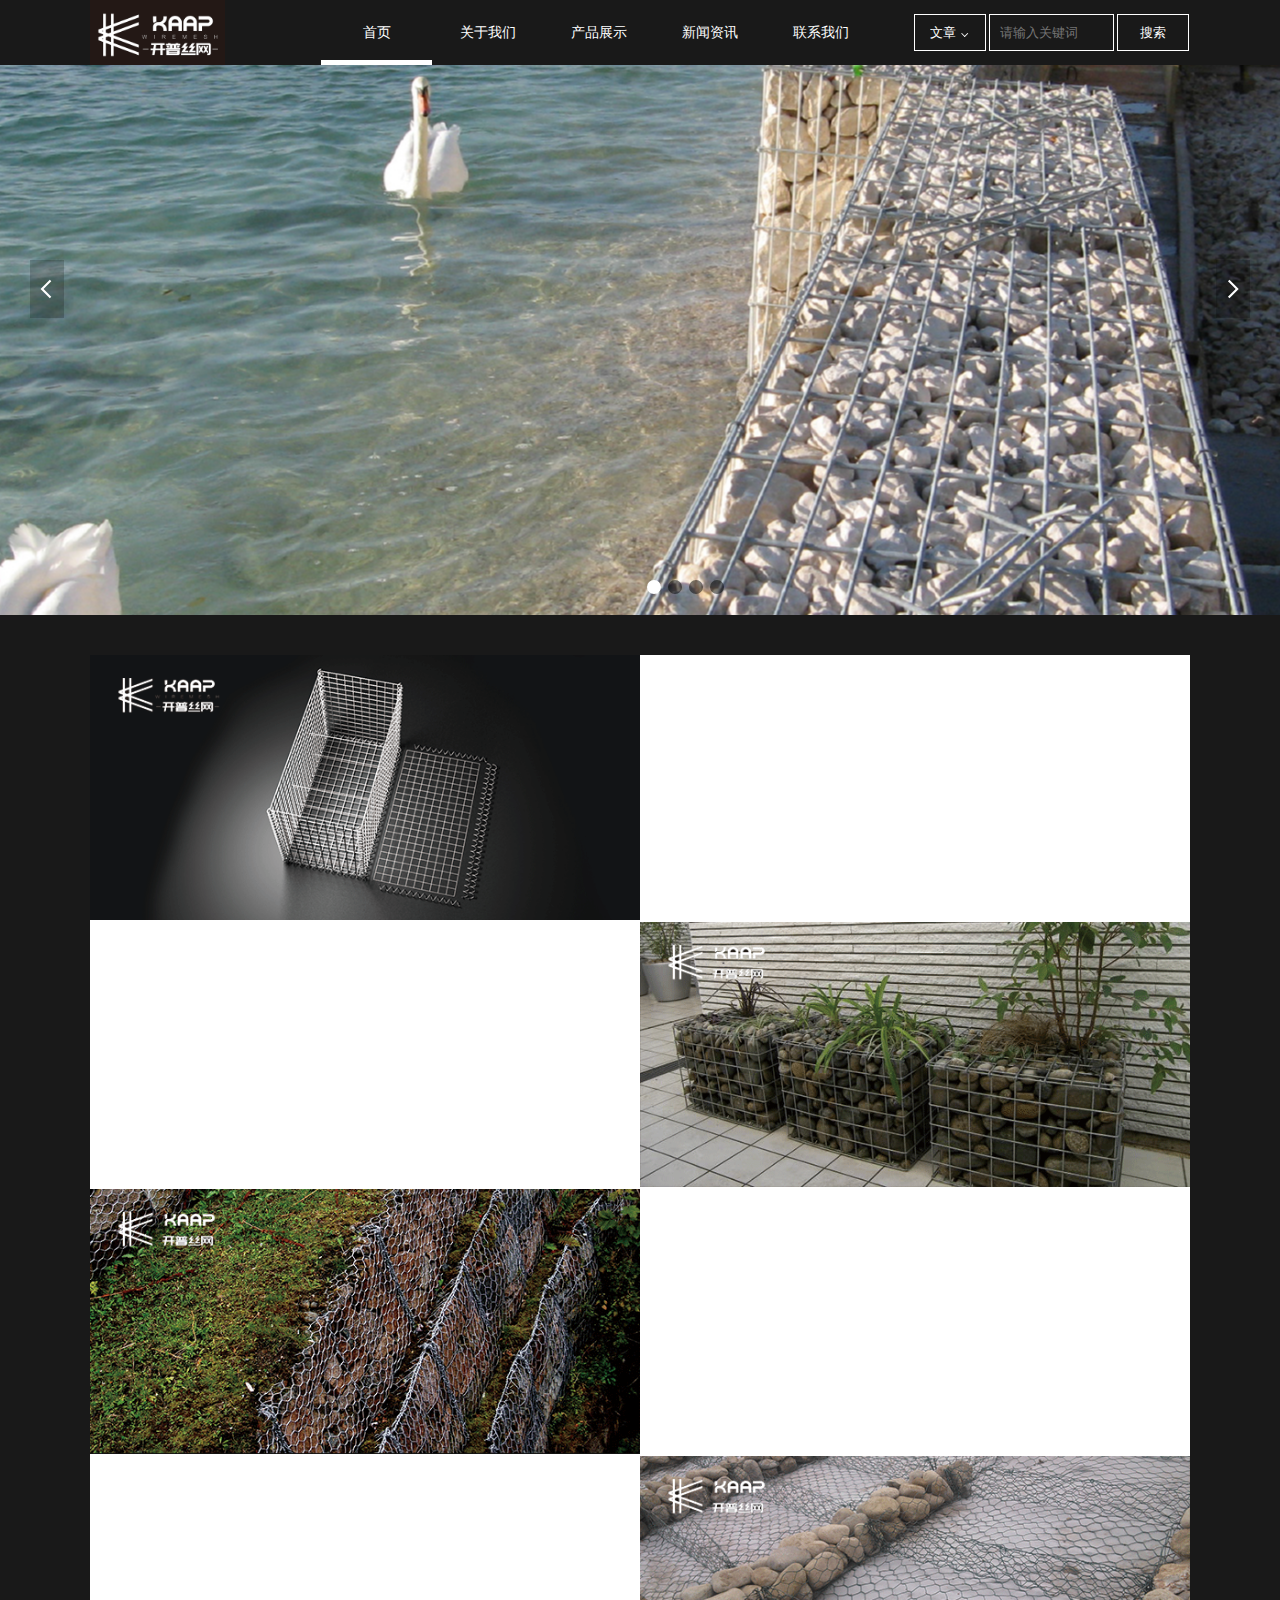
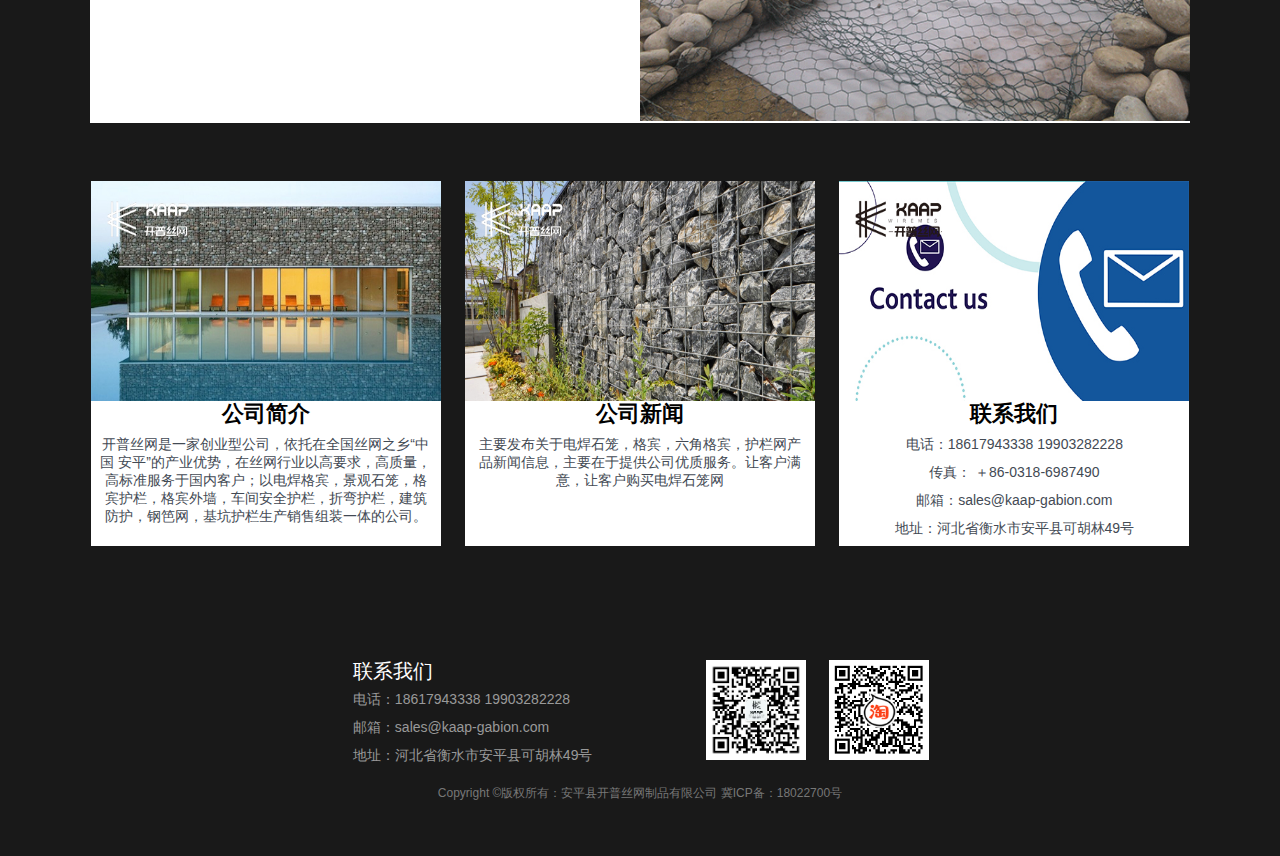
<file: index.html>
<!DOCTYPE html>
<html lang="en">

<head>
	<meta charset="UTF-8">
	<meta name="viewport" content="width=device-width, initial-scale=1.0">
	<meta http-equiv="X-UA-Compatible" content="ie=edge">
	<meta name="description"
		content="景观石笼 电焊石笼 石笼 雷诺护垫 景观挡墙用钢筋焊接的网片，通过螺旋丝链接组成需要规格尺寸铁丝笼，装入石头，作为景观挡墙与工程防护用挡土墙使用。还可以用于防汛抗旱的石头笼。">
	<meta name="keywords" content="景观石笼 电焊石笼 石笼 雷诺护垫 景观挡墙,钢筋石笼">
	<title>景观石笼 电焊石笼 石笼 雷诺护垫 景观挡墙</title>
	<link rel="icon" href="./img/KAAP_TM-黑.jpg">
	<link rel="stylesheet" href="./css/index.css">
	<link rel="stylesheet" href="./css/header.css">
	<link rel="stylesheet" href="./css/banner.css">
	<link rel="stylesheet" href="./css/mian.css">
	<link rel="stylesheet" href="./css/footer.css">
</head>

<body>
	<!-- 头部 -->
	<div class="home-header">
		<!-- logo -->
		<div class="logo">
			<a href="index.html"><img src="./img/logo.png" alt="Logo"></a>
		</div>
		<!-- 导航 -->
		<div class="home-nav">
			<ul>
				<li style="border-bottom:5px solid white;"><a href="#">首页</a></li>
				<li><a href="#">关于我们</a></li>
				<li><a href="#">产品展示</a></li>
				<li><a href="#">新闻资讯</a></li>
				<li><a href="#">联系我们</a></li>
			</ul>
		</div>

		<div class="nav-search">
			<select name="" id="">
				<option value="1">文章</option>
				<option value="2">咨询</option>
				<option value="3">新闻</option>
			</select>
			<input type="text" placeholder="请输入关键词">
			<button>搜索</button>
		</div>
	</div>
	<!-- 顶部轮播图 -->
	<div class="home-banner">
		<div id="home-banner-box">
			<div id="home-banner-content">
				<div class="home-banner-img1"></div>
				<div class="home-banner-img2"></div>
				<div class="home-banner-img3"></div>
				<div class="home-banner-img4"></div>
				<!-- <span class="home-banner-img1"></span>
				<span class="home-banner-img2"></span>
				<span class="home-banner-img3"></span>
				<span class="home-banner-img4"></span> -->
				<!-- <img src="./img/banner01.jpg" alt="">
			<img src="./img/banner02.jpg" alt="">
			<img src="./img/banner03.jpg" alt="">
			<img src="./img/banner04.jpg" alt=""> -->
			</div>
		</div>
		<div class="home-banner-dot" id="home-banner-dot">
			<ul id="home-banner-dotul">
				<li></li>
				<li></li>
				<li></li>
				<li></li>
			</ul>
		</div>
		<div class="home-banner-btn">
			<div id="banner-btn-left">
				<img src="./img/left.svg" alt="">
			</div>
			<div id="banner-btn-right">
				<img src="./img/right.svg" alt="">
			</div>

		</div>
	</div>
	<script src="./js/banner.js"></script>
	<!-- 主体内容 -->
	<div class="home-main">
		<div class="home-main-box">
			<table>
				<tr>
					<td><img src="./img/主01.png" alt=""></td>
					<td></td>
				</tr>
				<tr>
					<td></td>
					<td><img src="./img/主02.png" alt=""></td>
				</tr>
				<tr>
					<td><img src="./img/主03.png" alt=""></td>
					<td></td>
				</tr>
				<tr>
					<td></td>
					<td><img src="./img/主04.png" alt=""></td>
				</tr>
			</table>
			<div class="home-main-bottom">
				<div style="left: -21px;">
					<img src="./img/公司简介.jpg" alt="">
					<span>公司简介</span>
					<p>开普丝网是一家创业型公司，依托在全国丝网之乡“中国
						安平”的产业优势，在丝网行业以高要求，高质量，高标准服务于国内客户；以电焊格宾，景观石笼，格宾护栏，格宾外墙，车间安全护栏，折弯护栏，建筑防护，钢笆网，基坑护栏生产销售组装一体的公司。</p>

				</div>
				<div>
					<img src="./img/公司新闻.jpg" alt="">
					<span>公司新闻</span>
					<p>主要发布关于电焊石笼，格宾，六角格宾，护栏网产品新闻信息，主要在于提供公司优质服务。让客户满意，让客户购买电焊石笼网</p>
				</div>
				<div style="right: -21px;">
					<img src="./img/联系我们.jpg" alt="">
					<span>联系我们</span>
					<p>电话：18617943338 19903282228</p>
					<p>传真： ＋86-0318-6987490</p>
					<p>邮箱：sales@kaap-gabion.com</p>
					<p>地址：河北省衡水市安平县可胡林49号</p>
				</div>
			</div>
		</div>

	</div>
	<!-- footer -->
	<footer class="home-footer">
		<div class="home-footer-box">
			<div class="home-footer-text">
				<p style="font-size: 20px; color: #FFF;">联系我们</p>
				<br>
				<p>电话：18617943338 19903282228</p>
				<br>
				<p>邮箱：sales@kaap-gabion.com</p>
				<br>
				<p>地址：河北省衡水市安平县可胡林49号</p>
			</div>
			<div class="home-footer-img">
				<img src="./img/微信二维码.jpg" alt="">
				<img src="./img/淘宝二维码.png" alt="">
			</div>
			<span>Copyright ©版权所有：安平县开普丝网制品有限公司 冀ICP备：18022700号 </span>
		</div>
	</footer>
</body>

</html>
</file>
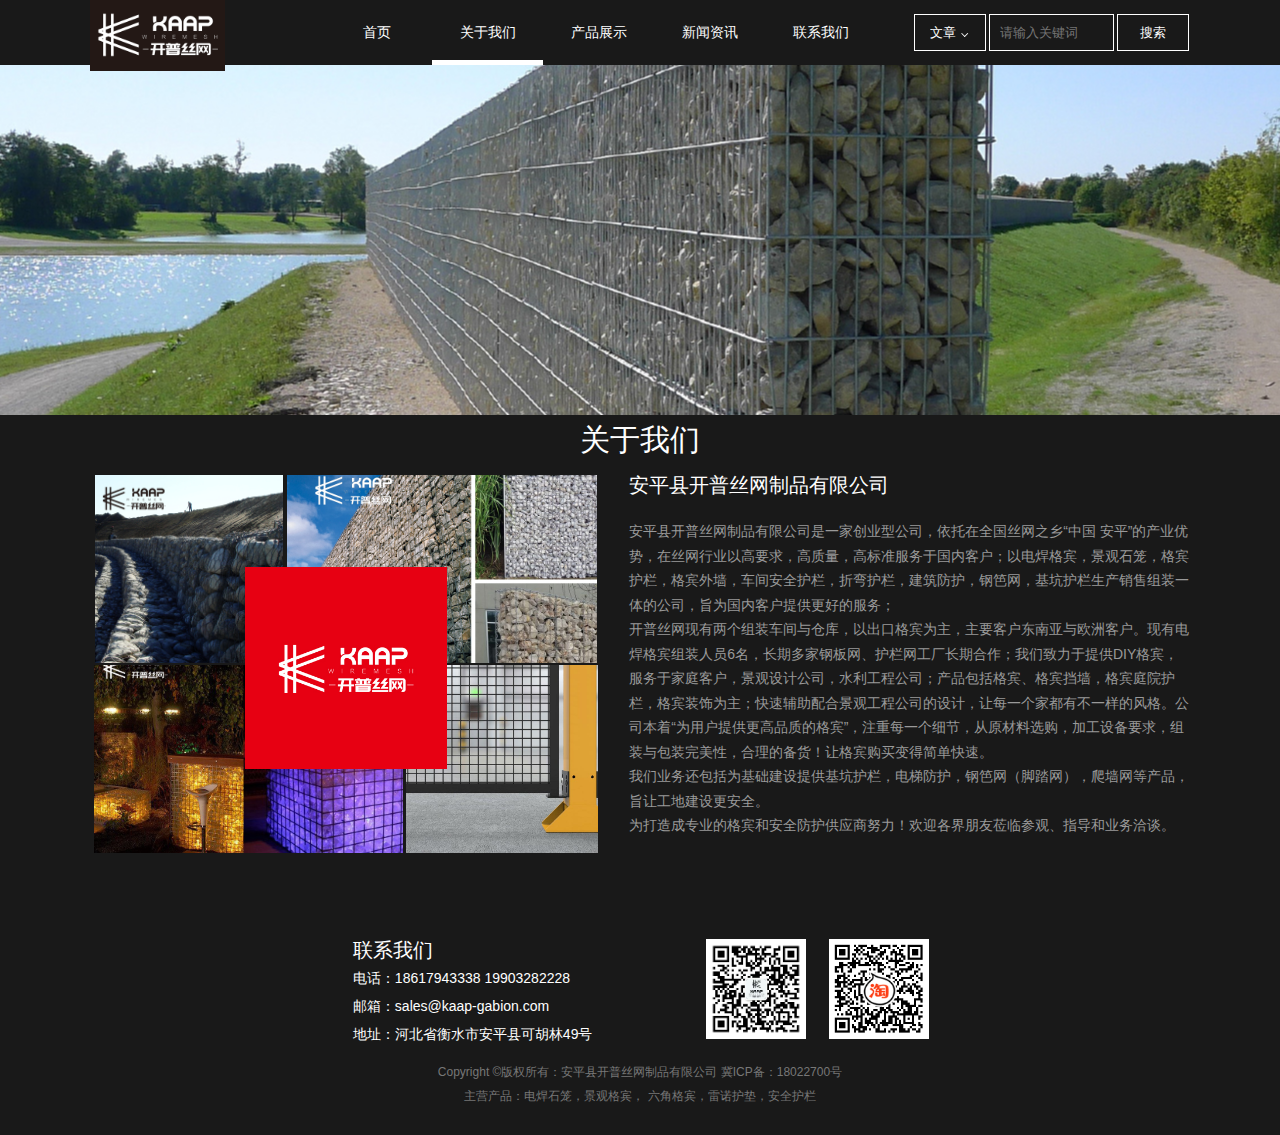
<file: about.html>
<!DOCTYPE html>
<html lang="en">

<head>
    <meta charset="UTF-8">
    <meta name="viewport" content="width=device-width, initial-scale=1.0">
    <meta http-equiv="X-UA-Compatible" content="ie=edge">
    <meta name="description"
        content="景观石笼 电焊石笼 石笼 雷诺护垫 景观挡墙用钢筋焊接的网片，通过螺旋丝链接组成需要规格尺寸铁丝笼，装入石头，作为景观挡墙与工程防护用挡土墙使用。还可以用于防汛抗旱的石头笼。">
    <meta name="keywords" content="景观石笼 电焊石笼 石笼 雷诺护垫 景观挡墙,钢筋石笼">
    <title>关于我们-专业生产景观石笼</title>
    <link rel="icon" href="./img/KAAP_TM-黑.jpg">
    <link rel="stylesheet" href="./css/index.css">
    <link rel="stylesheet" href="./css/header.css">
    <link rel="stylesheet" href="./css/about_banner.css">
    <link rel="stylesheet" href="./css/about_mian.css">
    <link rel="stylesheet" href="./css/footer.css">
    <style>
        p {
            color: #FFF;
        }
    </style>
</head>

<body>
    <!-- 头部 -->
    <div class="home-header">
        <!-- logo -->
        <div class="logo">
            <a href="index.html"><img src="./img/logo.png" alt="Logo"></a>
        </div>
        <!-- 导航 -->
        <div class="home-nav">
            <ul>
                <li><a href="./index.html">首页</a></li>
                <li style="border-bottom:5px solid white;"><a href="./about.html">关于我们</a></li>
                <li><a href="./Product.html">产品展示</a></li>
                <li><a href="./news.html">新闻资讯</a></li>
                <li><a href="./contact.html">联系我们</a></li>
            </ul>
        </div>

        <div class="nav-search">
            <select name="" id="">
                <option value="1">文章</option>
                <option value="2">咨询</option>
                <option value="3">新闻</option>
            </select>
            <input type="text" placeholder="请输入关键词">
            <button>搜索</button>
        </div>
    </div>
    <!-- 顶部轮播图 -->
    <div class="about-banner">
        <div class="about-banner-img"></div>
    </div>
    <!-- 主体内容 -->
    <div class="about-main">
        <div class="about-main-box">
            <!-- 关于我们 -->
            <div class="about-main-top">
                <span>关于我们</span>
            </div>
            <!-- 左边图片堆 -->
            <div class="about-main-box-left">
                <div class="about-main-img1"></div>
                <div class="about-main-img2"></div>
                <div class="about-main-img3"></div>
                <div class="about-main-img4"></div>
                <div class="about-main-img5"></div>
            </div>
            <!-- 右边公司介绍 -->
            <div class="about-main-box-right">
                <span>安平县开普丝网制品有限公司 </span>
                <br><br><br>
                <p>
                    安平县开普丝网制品有限公司是一家创业型公司，依托在全国丝网之乡“中国
                    安平”的产业优势，在丝网行业以高要求，高质量，高标准服务于国内客户；以电焊格宾，景观石笼，格宾护栏，格宾外墙，车间安全护栏，折弯护栏，建筑防护，钢笆网，基坑护栏生产销售组装一体的公司，旨为国内客户提供更好的服务；
                    <br>
                    开普丝网现有两个组装车间与仓库，以出口格宾为主，主要客户东南亚与欧洲客户。现有电焊格宾组装人员6名，长期多家钢板网、护栏网工厂长期合作；我们致力于提供DIY格宾，服务于家庭客户，景观设计公司，水利工程公司；产品包括格宾、格宾挡墙，格宾庭院护栏，格宾装饰为主；快速辅助配合景观工程公司的设计，让每一个家都有不一样的风格。公司本着“为用户提供更高品质的格宾”，注重每一个细节，从原材料选购，加工设备要求，组装与包装完美性，合理的备货！让格宾购买变得简单快速。
                    <br>
                    我们业务还包括为基础建设提供基坑护栏，电梯防护，钢笆网（脚踏网），爬墙网等产品，旨让工地建设更安全。
                    <br>
                    为打造成专业的格宾和安全防护供应商努力！欢迎各界朋友莅临参观、指导和业务洽谈。
                </p>
            </div>
        </div>

    </div>
    <!-- footer -->
    <footer class="home-footer">
        <div class="home-footer-box">
            <div class="home-footer-text">
                <p style="font-size: 20px; color: #FFF;">联系我们</p>
                <br>
                <p>电话：18617943338 19903282228</p>
                <br>
                <p>邮箱：sales@kaap-gabion.com</p>
                <br>
                <p>地址：河北省衡水市安平县可胡林49号</p>
            </div>
            <div class="home-footer-img">
                <img src="./img/微信二维码.jpg" alt="">
                <img src="./img/淘宝二维码.png" alt="">
            </div>
            <span>Copyright ©版权所有：安平县开普丝网制品有限公司 冀ICP备：18022700号 </span><br>
            <span>主营产品：电焊石笼，景观格宾， 六角格宾，雷诺护垫，安全护栏 </span>
        </div>
    </footer>
</body>

</html>
</file>
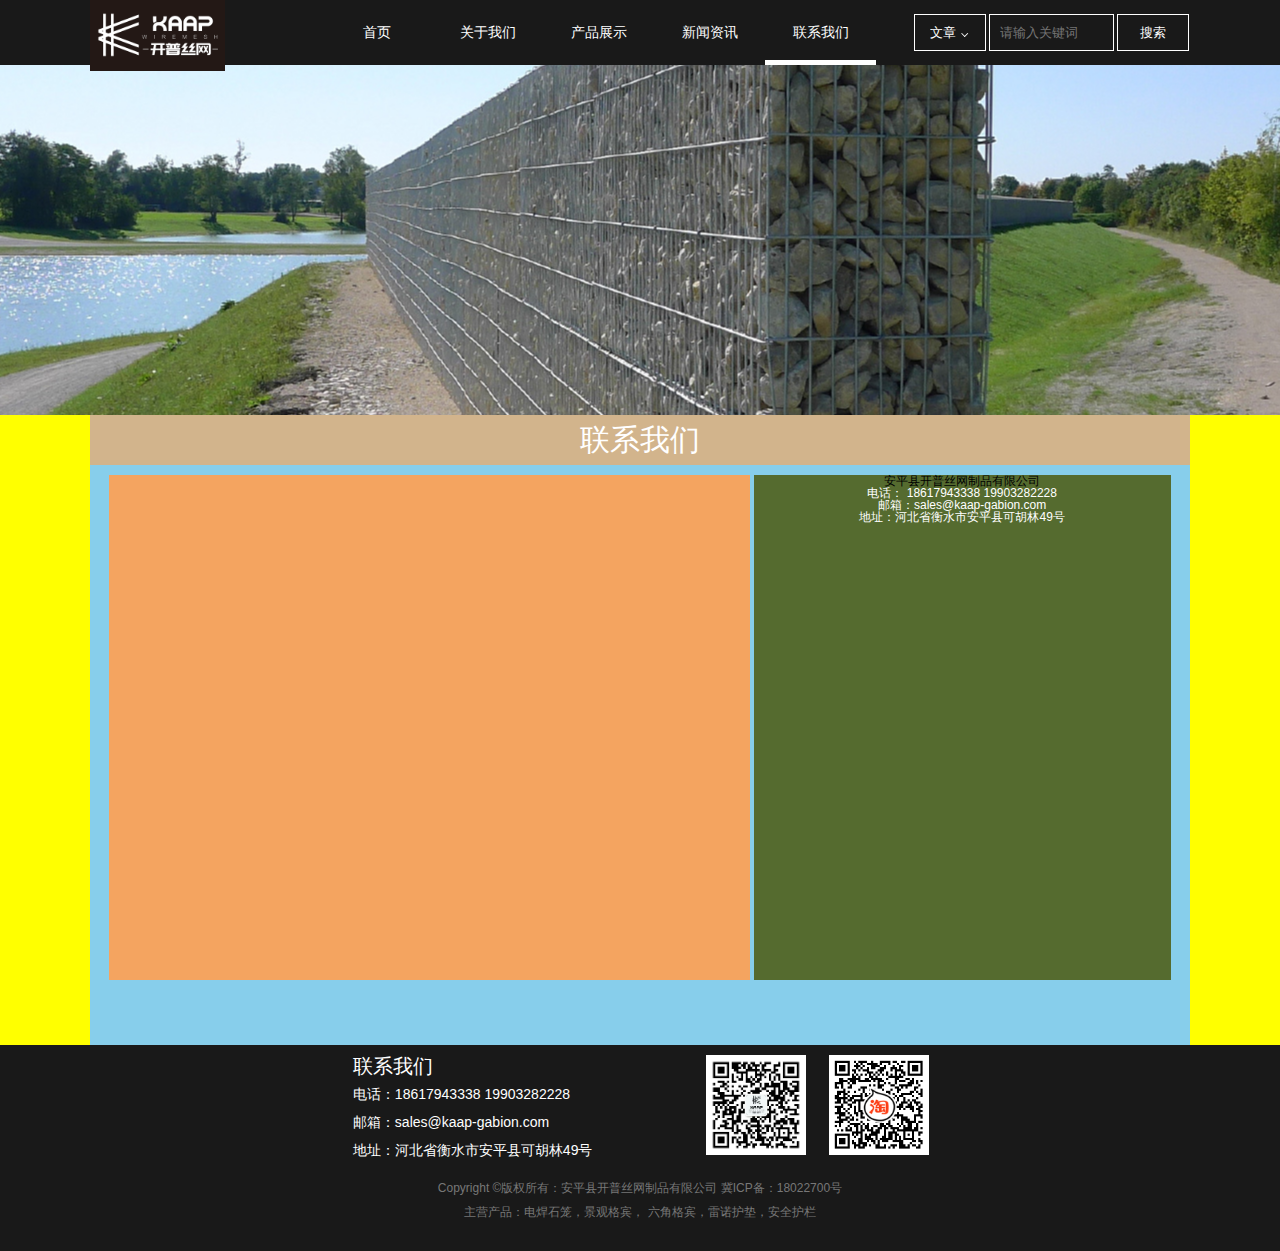
<file: contact.html>
<!DOCTYPE html>
<html lang="en">

<head>
    <meta charset="UTF-8">
    <meta name="viewport" content="width=device-width, initial-scale=1.0">
    <meta http-equiv="X-UA-Compatible" content="ie=edge">
    <meta name="description"
        content="景观石笼 电焊石笼 石笼 雷诺护垫 景观挡墙用钢筋焊接的网片，通过螺旋丝链接组成需要规格尺寸铁丝笼，装入石头，作为景观挡墙与工程防护用挡土墙使用。还可以用于防汛抗旱的石头笼。">
    <meta name="keywords" content="景观石笼 电焊石笼 石笼 雷诺护垫 景观挡墙,钢筋石笼">
    <title>联系我们-KAAP景观石笼生产</title>
    <link rel="icon" href="./img/KAAP_TM-黑.jpg">
    <link rel="stylesheet" href="./css/index.css">
    <link rel="stylesheet" href="./css/header.css">
    <link rel="stylesheet" href="./css/about_banner.css">
    <link rel="stylesheet" href="./css/contact_main.css">
    <link rel="stylesheet" href="./css/footer.css">
    <style>
        p {
            color: #FFF;
        }
    </style>
</head>

<body>
    <!-- 头部 -->
    <div class="home-header">
        <!-- logo -->
        <div class="logo">
            <a href="index.html"><img src="./img/logo.png" alt="Logo"></a>
        </div>
        <!-- 导航 -->
        <div class="home-nav">
            <ul>
                <li><a href="./index.html">首页</a></li>
                <li><a href="./about.html">关于我们</a></li>
                <li><a href="./product.html">产品展示</a></li>
                <li><a href="./news.html">新闻资讯</a></li>
                <li style="border-bottom:5px solid white;"><a href="./contact.html">联系我们</a></li>
            </ul>
        </div>

        <div class="nav-search">
            <select name="" id="">
                <option value="1">文章</option>
                <option value="2">咨询</option>
                <option value="3">新闻</option>
            </select>
            <input type="text" placeholder="请输入关键词">
            <button>搜索</button>
        </div>
    </div>
    <!-- 顶部轮播图 -->
    <!-- 此内容务必不要更改，轮播图复用 -->
    <div class="about-banner">
        <div class="about-banner-img"></div>
    </div>

    <!-- 主体内容 -->
    <div class="contact-main">
        <div class="contact-main-box">
            <!-- 联系我们标题 -->
            <div class="contact-main-box-top">
                <span>联系我们</span>
            </div>
            <!-- 联系我们内容 -->
            <div class="contact-main-left">

            </div>
            <div class="contact-main-right">
                <div>
                    <span>安平县开普丝网制品有限公司</span>
                    <p>电话： 18617943338 19903282228</p>
                    <p>邮箱：sales@kaap-gabion.com </p>
                    <p>地址：河北省衡水市安平县可胡林49号</p>
                </div>
                <div class="contact-input">
                    
                </div>
            </div>
        </div>
    </div>
    <!-- footer -->
    <footer class="home-footer">
        <div class="home-footer-box">
            <div class="home-footer-text">
                <p style="font-size: 20px; color: #FFF;">联系我们</p>
                <br>
                <p>电话：18617943338 19903282228</p>
                <br>
                <p>邮箱：sales@kaap-gabion.com</p>
                <br>
                <p>地址：河北省衡水市安平县可胡林49号</p>
            </div>
            <div class="home-footer-img">
                <img src="./img/微信二维码.jpg" alt="">
                <img src="./img/淘宝二维码.png" alt="">
            </div>
            <span>Copyright ©版权所有：安平县开普丝网制品有限公司 冀ICP备：18022700号 </span><br>
            <span>主营产品：电焊石笼，景观格宾， 六角格宾，雷诺护垫，安全护栏 </span>
        </div>
    </footer>
</body>

</html>
</file>
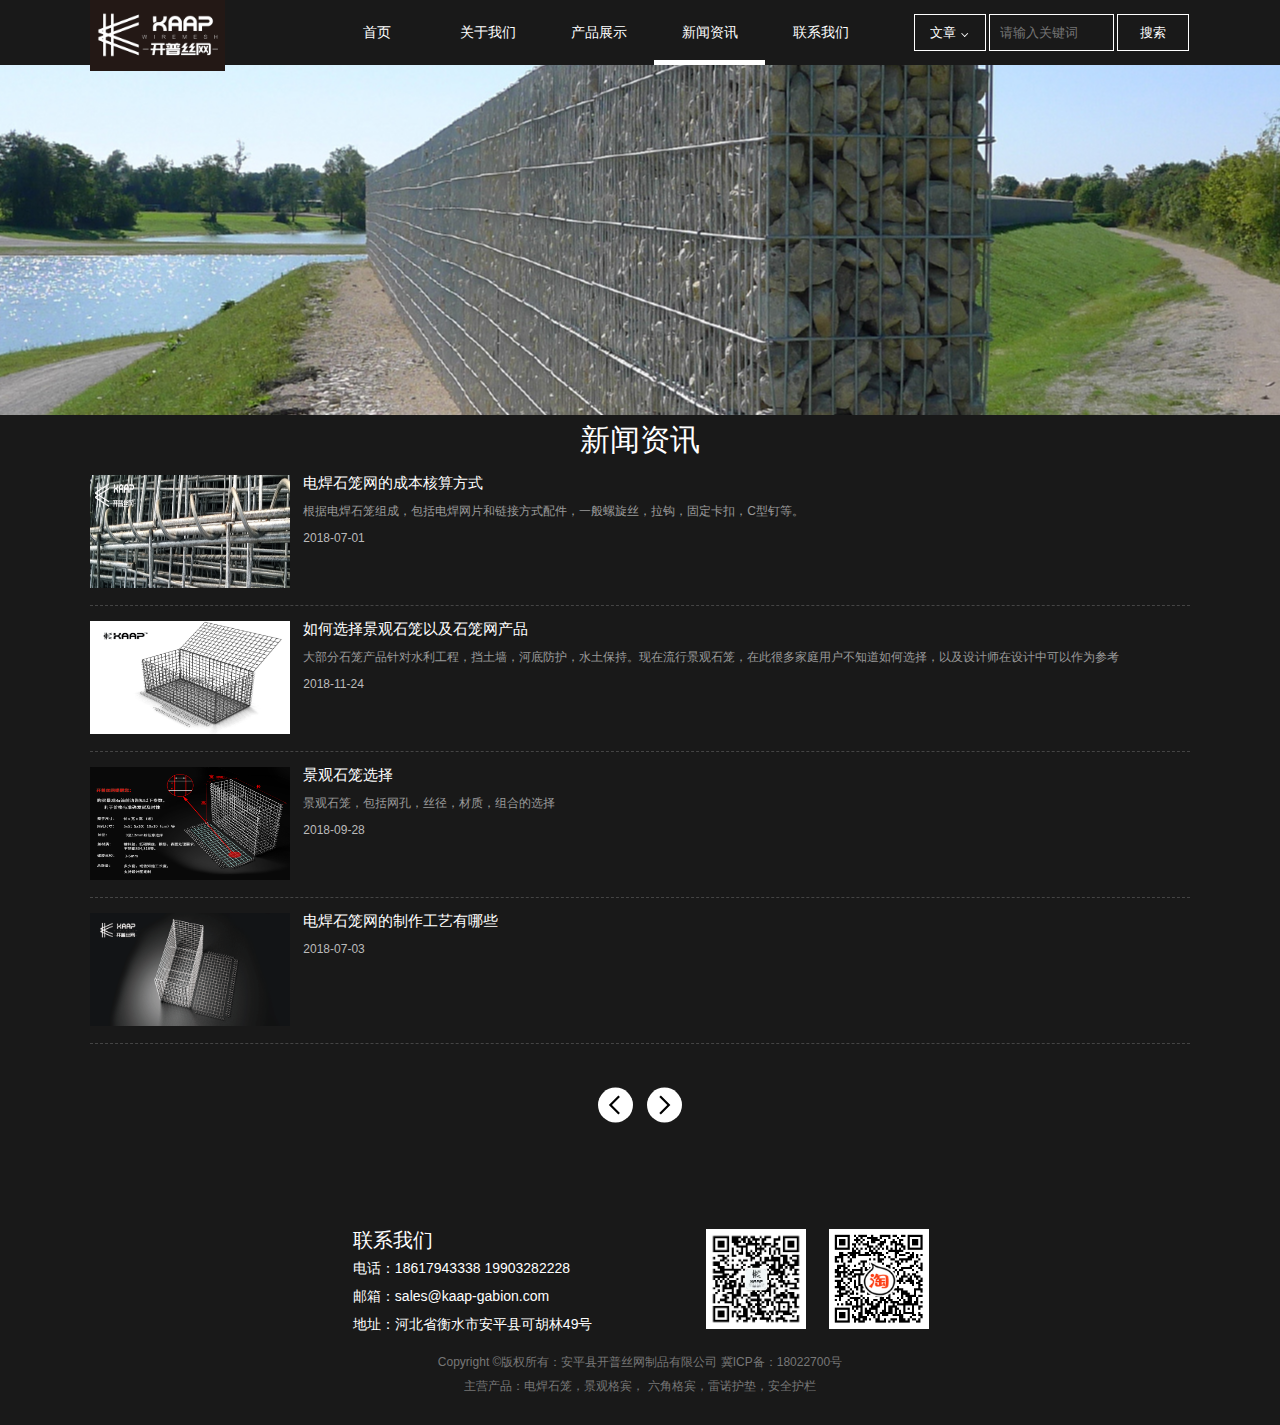
<file: news.html>
<!DOCTYPE html>
<html lang="en">

<head>
    <meta charset="UTF-8">
    <meta name="viewport" content="width=device-width, initial-scale=1.0">
    <meta http-equiv="X-UA-Compatible" content="ie=edge">
    <meta name="description"
        content="景观石笼 电焊石笼 石笼 雷诺护垫 景观挡墙用钢筋焊接的网片，通过螺旋丝链接组成需要规格尺寸铁丝笼，装入石头，作为景观挡墙与工程防护用挡土墙使用。还可以用于防汛抗旱的石头笼。">
    <meta name="keywords" content="景观石笼 电焊石笼 石笼 雷诺护垫 景观挡墙,钢筋石笼">
    <title>新闻资讯-景观石笼如何选择</title>
    <link rel="icon" href="./img/KAAP_TM-黑.jpg">
    <link rel="stylesheet" href="./css/index.css">
    <link rel="stylesheet" href="./css/header.css">
    <link rel="stylesheet" href="./css/about_banner.css">
    <link rel="stylesheet" href="./css/news_main.css">
    <link rel="stylesheet" href="./css/footer.css">
    <style>
        p {
            color: #FFF;
        }
    </style>
</head>

<body>
    <!-- 头部 -->
    <div class="home-header">
        <!-- logo -->
        <div class="logo">
            <a href="index.html"><img src="./img/logo.png" alt="Logo"></a>
        </div>
        <!-- 导航 -->
        <div class="home-nav">
            <ul>
                <li><a href="./index.html">首页</a></li>
                <li><a href="./about.html">关于我们</a></li>
                <li><a href="./product.html">产品展示</a></li>
                <li style="border-bottom:5px solid white;"><a href="./news.html">新闻资讯</a></li>
                <li><a href="./contact.html">联系我们</a></li>
            </ul>
        </div>

        <div class="nav-search">
            <select name="" id="">
                <option value="1">文章</option>
                <option value="2">咨询</option>
                <option value="3">新闻</option>
            </select>
            <input type="text" placeholder="请输入关键词">
            <button>搜索</button>
        </div>
    </div>
    <!-- 顶部轮播图 -->
    <!-- 此内容务必不要更改，轮播图复用 -->
    <div class="about-banner">
        <div class="about-banner-img"></div>
    </div>

    <!-- 主体内容 -->
    <div class="news-main">
        <div class="news-main-box">
            <!-- 新闻资讯标题 -->
            <div class="news-main-box-top">
                <span>新闻资讯</span>
            </div>
            <!-- 新闻资讯内容 -->
            <div class="news-main-content">
                <ul>
                    <li><a href="#">
                            <div class="news-img-box">
                                <img src="./img_news/news01.jpg" alt="">
                            </div>
                        </a>
                        <div class="news-text-content">
                            <a href="#">电焊石笼网的成本核算方式</a>
                            <p>根据电焊石笼组成，包括电焊网片和链接方式配件，一般螺旋丝，拉钩，固定卡扣，C型钉等。</p>
                            <p>2018-07-01</p>
                        </div>
                    </li>
                    <li><a href="#">
                            <div class="news-img-box">
                                <img src="./img_news/news02.jpg" alt="">
                            </div>
                        </a>
                        <div class="news-text-content">
                            <a href="#">如何选择景观石笼以及石笼网产品</a>
                            <p>大部分石笼产品针对水利工程，挡土墙，河底防护，水土保持。现在流行景观石笼，在此很多家庭用户不知道如何选择，以及设计师在设计中可以作为参考</p>
                            <p>2018-11-24</p>
                        </div>
                    </li>
                    <li>
                        <a href="#">
                            <div class="news-img-box">
                                <img src="./img_news/news03.jpg" alt="">
                            </div>
                        </a>
                        <div class="news-text-content">
                            <a href="#">景观石笼选择</a>
                            <p>景观石笼，包括网孔，丝径，材质，组合的选择</p>
                            <p>2018-09-28</p>
                        </div>
                    </li>
                    <li>
                        <a href="#">
                            <div class="news-img-box">
                                <img src="./img_news/news04.png " alt="">
                            </div>
                        </a>
                        <div class="news-text-content">
                            <a href="#">电焊石笼网的制作工艺有哪些</a>
                            <p></p>
                            <p>2018-07-03</p>
                        </div>
                    </li>
                    <!-- <li>5</li>
                    <li>6</li> -->
                </ul>
            </div>
            <!-- 翻页按钮 -->
            <!-- 复用产品介绍页面按钮，请勿改动 -->
            <div class="product-main-btn">
                <ul>
                    <!-- 左边按钮 -->
                    <li>
                        <!-- “<”图片 -->
                        <img src="./img_product/left.svg" alt="">
                    </li>
                    <!-- 右边按钮 -->
                    <li>
                        <!-- “>”图片 -->
                        <img src="./img_product/right.svg" alt="">
                    </li>
                </ul>
            </div>
        </div>
    </div>
    <!-- footer -->
    <footer class="home-footer">
        <div class="home-footer-box">
            <div class="home-footer-text">
                <p style="font-size: 20px; color: #FFF;">联系我们</p>
                <br>
                <p>电话：18617943338 19903282228</p>
                <br>
                <p>邮箱：sales@kaap-gabion.com</p>
                <br>
                <p>地址：河北省衡水市安平县可胡林49号</p>
            </div>
            <div class="home-footer-img">
                <img src="./img/微信二维码.jpg" alt="">
                <img src="./img/淘宝二维码.png" alt="">
            </div>
            <span>Copyright ©版权所有：安平县开普丝网制品有限公司 冀ICP备：18022700号 </span><br>
            <span>主营产品：电焊石笼，景观格宾， 六角格宾，雷诺护垫，安全护栏 </span>
        </div>
    </footer>
</body>

</html>
</file>
<file: css/index.css>
* {
    margin: 0;
    padding: 0;
}

html,
body {
    width: 100%;
    height: 100%;
    font: 12px/1 "Microsoft YaHei", "微软雅黑", "arial", "tahoma", "MicrosoftJhengHei";
    background-color: rgb(25, 25, 25);
    text-align: center;
}
/* 设置a标签默认样式 */
a {
    text-decoration:none;
}
a:link {
    color: white;
}
a:visited {
    color: white;
}
/* 清除ul标签样式 */
ul {
    list-style: none;
}
</file>
<file: css/header.css>
/* 头部样式 */
.home-header {
    width: 1100px;
    height: 65px;
    margin: 0 auto;
    text-align: center;
    position: relative;
    /* 暂时背景色 */
    background-color: rgb(25, 25, 25);
}

/* logo样式 */
.home-header .logo {
    height: 76px;
    position: absolute;
    top: -5px;
}
.home-header .logo img {
    width: 135px;
    height: 76px;
}

/* 导航样式 */
.home-nav {
    font-size: 14px;
    color: white;
    width: 555px;
    height: 65px;
    position: absolute;
    left: 231px;
}

.home-nav>ul {
    height: 65px;
    width: 555px;
    text-align: left;
    line-height: 65px;
    list-style: none;
}

.home-nav>ul>li {
    width: 20%;
    /* 下划线5像素，所以高度设置为60像素 */
    height: 60px;
    float: left;
    text-align: center;

}
/* 鼠标移动显示下边框 */
.home-nav>ul>li:hover {
    border-bottom: 5px solid white;
    transition: .2s;
}


.home-nav>ul>li>a {
    display: inline-block;
    width: 81px;
}

.home-nav>ul>li>a:link {
    color: white;
}

.home-nav>ul>li>a:visited {
    color: white;
}

/* 搜索框样式 */
.nav-search {
    width: 277px;
    line-height: 65px;
    position: absolute;
    right: 0;
}

.nav-search>select {
    height: 37px;
    width: 72px;
    background: rgb(25, 25, 25);
    color: white;
    border: 1px solid white;
    /* 通过padding-left的值让文字居中 */
    padding-left: 15px;
    /* 选中之后高亮样式清除 */
    outline: none;
    /* 隐藏select的下拉图标 */
    appearance: none;
    -webkit-appearance: none;
    -moz-appearance: none;
    /* 居中 */
    vertical-align: middle;
}

.nav-search:after {
    /* 下拉框三角形 */
    content: '';
    display: inline-block;
    width: 4px;
    height: 4px;
    border: 1px solid white;
    border-style: solid none none solid;
    transform: rotate(225deg);
    transform-origin: 2px 1px;
    margin-left: 0.5rem;
    transition: all 0.1s;
    /* 位置 */
    position: absolute;
    top: 34px;
    left: 43px;
}

.nav-search>input {
    height: 35px;
    width: 113px;
    border: 1px solid white;
    background: rgb(25, 25, 25);
    color: white;
    padding-left: 10px;
    /* 选中之后高亮样式清除 */
    outline: none;
    vertical-align: middle;
}

.nav-search>button {
    height: 37px;
    width: 72px;
    border: 1px solid white;
    background: rgb(25, 25, 25);
    color: white;
    /* 选中之后高亮样式清除 */
    /* outline: none; */
    vertical-align: middle;
}
</file>
<file: css/banner.css>
.home-banner {
    width: 100%;
    /* position: relative; */
    height: 550px;
}
#home-banner-box{
    width: 100%;
    height: 550px;
    overflow: hidden;
    position: relative;
}
#home-banner-content {
    height: 550px;
    position: absolute;
    left: 0;
}
#home-banner-content>div {
    float: left;
}
/* banner图片 */
.home-banner-img1 {
    background: url(../img/banner01.jpg) center no-repeat;
    width: 100vw;
    height: 550px;
    /* position: absolute; */
    /* display: none; */
}
.home-banner-img2 {
    background: url(../img/banner02.jpg) center no-repeat;
    width: 100vw;
    height: 550px;
    /* position: absolute; */
    /* display: none; */
}
.home-banner-img3 {
    background: url(../img/banner03.jpg) center no-repeat;
    width: 100vw;
    height: 550px;
    /* position: absolute; */
    /* display: none; */
}
.home-banner-img4 {
    background: url(../img/banner04.jpg) center no-repeat;
    width: 100vw;
    height: 550px;
    /* position: absolute; */
    /* display: none; */
}
/* 翻页按钮 */
#banner-btn-left {
    width: 34px;
    height: 58px;
    background: rgba(0, 0, 0, 0.2);
    position: absolute;
    display: inline-block;
    top: 260px;
    left: 30px;
    cursor: pointer;
}
#banner-btn-right {
    width: 34px;
    height: 58px;
    background: rgba(0, 0, 0, 0.2);
    position: absolute;
    display: inline-block;
    top: 260px;
    right: 30px;
    cursor: pointer;
}
.home-banner-btn div>img {
    width: 34px;
    height: 58px;
}
/* 翻页圆点 */
.home-banner-dot {
    width: 84px;
    height: 14px;
    display: inline-block;
    position: absolute;
    top: 580px;
}
.home-banner-dot >ul>li{
    width: 14px;
    height: 14px;
    float: left;
    margin-left: 7px;
    border-radius: 14px;
    background: rgba(0, 0, 0, 0.5);
    cursor: pointer;
}
.home-banner-dot >ul>li.active {
    background-color: white !important;
}
#home-banner-dotul {
    position: absolute;
    width: 84px;
    height: 14px;
    list-style: none;
}
</file>
<file: css/mian.css>
/* 主体内容大小高度为1136px */
.home-main {
    width: 100%;
    height: 1595px;
    margin-top: 40px;
}

/* 内容居中，宽度为1100px */
.home-main-box {
    width: 1100px;
    height: 1136px;
    text-align: center;
    margin: 0 auto;
}

/* table样式 */
.home-main-box>table {
    /* width: 1100px;不起作用 */
    /* height: 1136px;不起作用 */
    /* 内边框不可见 */
    border-spacing: 0;
}

.home-main-box table td {
    background: white;
}

.home-main-box>table img {
    width: 550px;
    height: 265px;
}

/* 主体内容下面{公司简介，公司新闻，联系我们}外部盒子样式  1100*365 */
.home-main-bottom {
    height: 365px;
    margin-top: 58px;

}

/* 公司简介，公司新闻，联系我们盒子样式  350*365 */
.home-main-bottom>div {
    width: 350px;
    height: 365px;
    color: #434a54;
    background: white;
    display: inline-block;
    position: relative;
    /* 由于div设置了inline-block，添加文字后会产生位移，使用 vertical-align:top消除*/
    vertical-align:top
}

/* 公司简介，公司新闻，联系我们图片样式  350*220 */
.home-main-bottom>div>img {
    width: 350px;
    height: 220px;
}
.home-main-bottom>div>span {
    font-size: 22px ;
    font-weight: bold;
    color: #000;
    position: relative;

}
.home-main-bottom>div>p {
    font-size: 14px;
    line-height: 18px;
    padding:10px 8px 0px;
}
</file>
<file: css/footer.css>
/* footer高度206 */
.home-footer {
    width: 100%;
    height: 206px;
    position: relative;
}
.home-footer-box {
    width: 1100px;
    height: 206px;
    margin: 0 auto;
}
.home-footer-text {
    font-size: 14px;
    color: #999999;
    line-height: 14px;
    text-align: left;
    display: inline-block;
    position: relative;
    top: 10px;
    left: -54px;

}
.home-footer-img {
    display: inline-block;
    position: relative;
    top: 10px;
    right: -56px;
}
.home-footer-img>img {
    width: 100px;
    height: 100px;
    position: relative;
    /* top: 19px;
    right: 30px; */
}
.home-footer-img img:first-child {
    margin-right: 20px;
}
.home-footer-box>span {
    color: #777777;
    display:  block;
    position: relative;
    bottom: -35px;
}
</file>
<file: css/about_banner.css>
.about-banner {
    width: 100%;
    height: 350px;
}
/* about-banner图片 */
.about-banner-img {
    background: url(../img/about_banner01.jpg) no-repeat center ;
    width: 100vw;
    height: 350px;
}

/* CSS3实现渐入渐出轮播效果 */
.about-banner-img {
    width: 100vw;
    height: 350px;
    background: url(../img/about_banner01.jpg) no-repeat center;
    opacity: 1;/*设置不透明度*/
    animation: fateimg 8s linear infinite;
    /* 1%为0.1秒 */
}
@keyframes fateimg{
    0%{background: url(../img/about_banner01.jpg)  no-repeat center;opacity: 1;}
    20%{background: url(../img/about_banner01.jpg) no-repeat center;opacity: 1;}
    24%{background: url(../img/about_banner01.jpg) no-repeat center;opacity: 0;}
    24%{background: url(../img/about_banner02.jpg) no-repeat center;opacity: 1;}
    44%{background: url(../img/about_banner02.jpg) no-repeat center;opacity: 1;}
    48%{background: url(../img/about_banner02.jpg) no-repeat center;opacity: 0;}
    48%{background: url(../img/about_banner03.jpg) no-repeat center;opacity: 1;}
    68%{background: url(../img/about_banner03.jpg) no-repeat center;opacity: 1;}
    72%{background: url(../img/about_banner03.jpg) no-repeat center;opacity: 0;}
    72%{background: url(../img/about_banner04.jpg) no-repeat center;opacity: 1;}
    92%{background: url(../img/about_banner04.jpg) no-repeat center;opacity: 1;}
    96%{background: url(../img/about_banner04.jpg) no-repeat center;opacity: 0;}
    96%{background: url(../img/about_banner01.jpg) no-repeat center;opacity: 1;}
}
</file>
<file: css/about_mian.css>
.about-main {
    width: 100%;
    height: 514px;
    /* background: bisque; */
    position: relative;
}

.about-main-box {
    width: 1100px;
    height: 514px;
    margin: 0 auto;
    /* background: blueviolet; */
}
/* 关于我们标题 */
.about-main-top {
    height: 50px;
    margin-bottom: 10px;
}
.about-main-top span {
    font-size: 30px;
    color: #ffffff;
    line-height: 50px;
}
/* 左边图片堆样式 */
.about-main-box-left {
    width: 510px;
    height: 385px;
    display: inline-block;
    margin-right: 25px;
    position: relative;
}

.about-main-box-left>div {
    display: inline-block;
}

.about-main-img1 {
    background: url(../img/about_main_img01.jpg) center no-repeat;
    background-size: cover;
    width: 188px;
    height: 188px;
}

.about-main-img2 {
    background: url(../img/about_main_img02.jpg) center no-repeat;
    background-size: cover;
    width: 310px;
    height: 188px;
}

.about-main-img3 {
    background: url(../img/about_main_img03.jpg) center no-repeat;
    background-size: cover;
    width: 309px;
    height: 188px;
}

.about-main-img4 {
    background: url(../img/about_main_img04.jpg) center no-repeat;
    background-size: cover;
    width: 192px;
    height: 188px;
}

.about-main-img5 {
    background: url(../img/about_main_img05.jpg) center no-repeat;
    background-size: cover;
    width: 202px;
    height: 202px;
    position: absolute;
    top: 50%;
    left: 50%;
    margin-top: -101px;
    margin-left: -101px;
}
/* 右边文字样式 */
.about-main-box-right {
    width: 560px;
    height: 380px;
    text-align: left;
    display: inline-block;
    vertical-align: top
}

.about-main-box-right span {
    font-size: 20px;
    color: white;
}

.about-main-box-right>p {
    font-size: 14px;
    line-height: 1.75;
    color: #999999;
}
</file>
<file: css/contact_main.css>
.contact-main {
    width: 100%;
    height: 630px;
    background: yellow;
}
.contact-main-box {
    width: 1100px;
    height: 630px;
    margin: 0 auto;
    background: skyblue;
}
/* 联系我们标题 */
.contact-main-box-top {
    height: 50px;
    background: tan;
    margin-bottom: 10px;
}
.contact-main-box-top span {
    font-size: 30px;
    color: white;
    line-height: 50px;
}
/* 联系我们内容 */
/* 地图 */
.contact-main-left {
    width: 641px;
    height: 505px;
    display: inline-block;
    background: sandybrown;
}
/* 地址 */
.contact-main-right {
    width: 417px;
    height: 505px;
    display: inline-block;
    background: darkolivegreen;
    vertical-align: top;
}
</file>
<file: css/news_main.css>
.news-main {
    width: 100%;
    height: 804px;
    /* background: yellow; */
}
.news-main-box {
    width: 1100px;
    height: 804px;
    margin: 0 auto;
    /* background: skyblue; */
}
/* 新闻资讯标题 */
.news-main-box-top {
    height: 50px;
    margin-bottom: 10px;
    /* background: tan; */
}
.news-main-box-top span {
    font-size: 30px;
    color: white;
    line-height: 50px;
}
/* 资讯内容 */
.news-main-content {
    width: 100%;
    height: 576px;
    text-align: left;
    /* background: sandybrown; */
}
.news-main-content ul li{
    padding-bottom: 15px;
    margin-bottom: 15px;
    position: relative;
    min-height: 113px;
    border-bottom-color: #444444;
    border-bottom-width: 1px;
    border-bottom-style: dashed;
}
.news-main-content>ul>li>a {
    width: 200px;
    height: 113px;
    display: inline-block;
    margin-right: 10px;
}
.news-img-box {
    width: 200px;
    height: 113px;
}

.news-img-box>img {
    width: 200px;
    height: 113px;
}
.news-text-content {
    display: inline-block;
    vertical-align:top
}
.news-text-content>a {
    font-size: 15px;
    color: #ffffff;
}

.news-text-content>p {
    margin-top: 15px;
    color: #bbbbbb;
}
.news-text-content p:nth-child(2) {
    color:#999999;
}





/* 翻页按钮 */
.product-main-btn {
    width: 100%;
    height: 70px;
    margin-top: 20px;
}
.product-main-btn ul {
    position: relative;
    top: 50%;
    transform: translateY(-50%);
}
.product-main-btn ul li {
    display: inline-block;
    width: 35px;
    height: 35px;
    border-radius: 35px;
    background: white;
    margin: 0 5px;
    cursor: pointer;
}
.product-main-btn ul li img {
    width: 35px;
    height: 35px;
}
</file>
